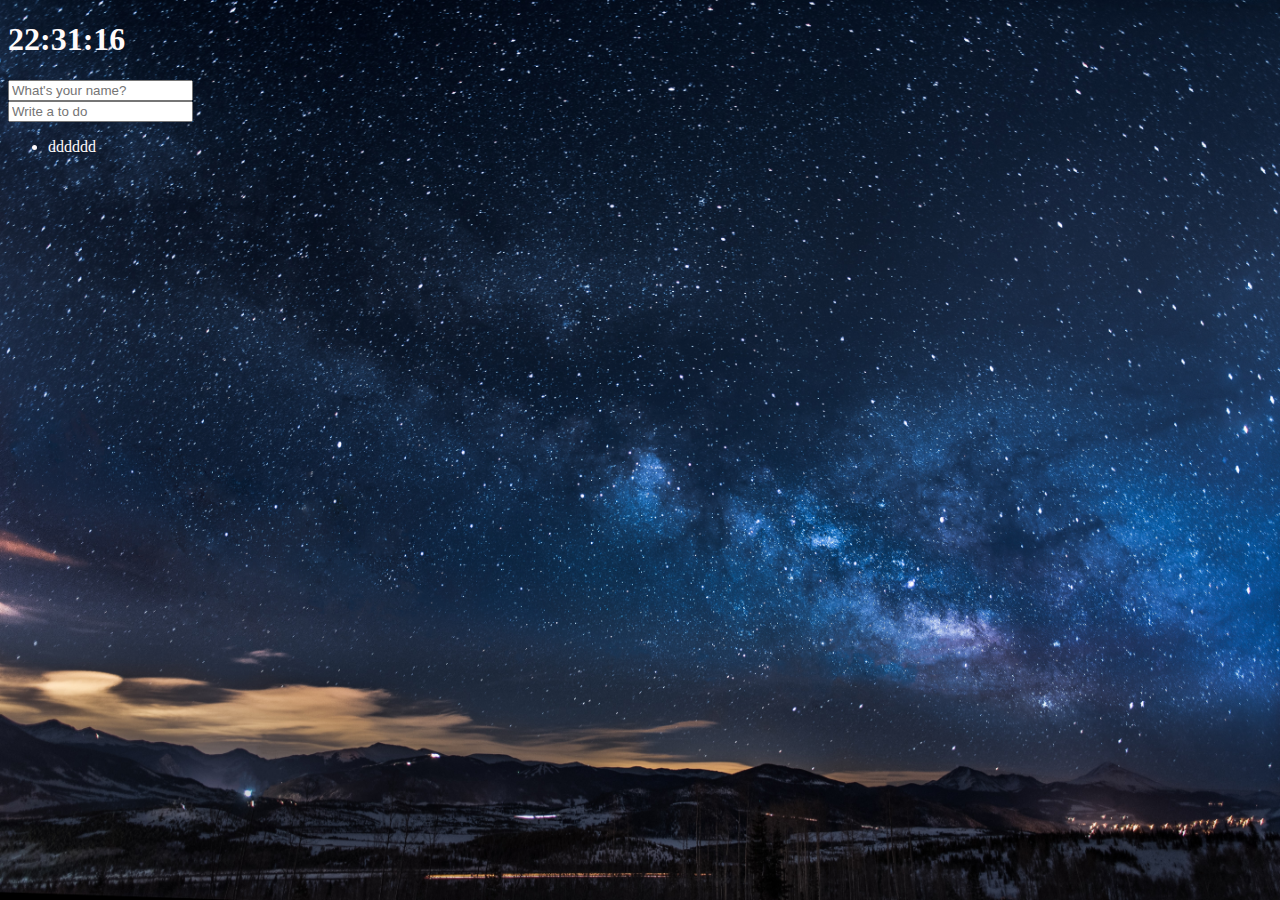
<file: Vanila-JS-clock/index.html>
<!DOCTYPE html>
<html lang="ko">
  <head>
    <meta charset="UTF-8" />
    <meta name="viewport" content="width=device-width, initial-scale=1.0" />
    <title>Clock</title>
    <link href="style.css" rel="stylesheet" />
  </head>
  <body>
    <div class="js-clock">
      <h1>00:00</h1>
    </div>
    <form class="js-form form">
      <input type="text" placeholder="What's your name?" />
    </form>
    <h4 class="js-greetings greetings"></h4>
    <form class="js-toDoForm">
      <input type="text" placeholder="Write a to do" />
    </form>
    <ul class="js-toDoList">
      <li id="1">dddddd</li>
    </ul>
    <span class="js-weather"></span>
    <script src="clock.js"></script>
    <script src="greeting.js"></script>
    <script src="todo.js"></script>
    <script src="bg.js"></script>
    <script src="weather.js"></script>
  </body>
</html>
</file>
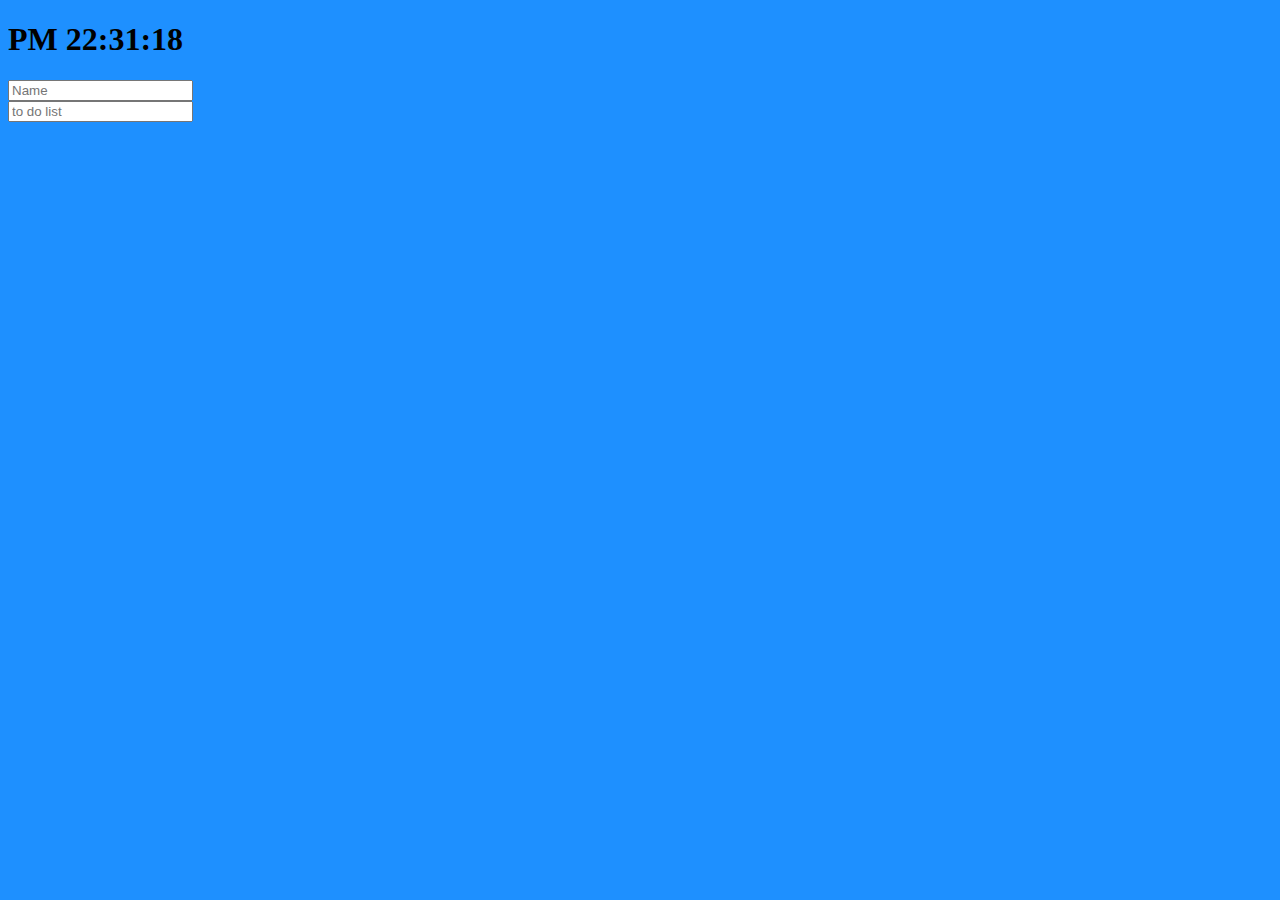
<file: Vanila-JS-clock/practice/index.html>
<!DOCTYPE html>
<html lang="ko">
  <head>
    <meta charset="UTF-8" />
    <meta name="viewport" content="width=device-width, initial-scale=1.0" />
    <title>Document</title>
    <link href="stylec.css" rel="stylesheet" />
  </head>
  <body>
    <div class="js-clock">
      <h1 class="js-title">00:00</h1>
    </div>
    <form class="js-form form">
      <input type="text" placeholder="Name" />
    </form>
    <h4 class="js-greetings greetings"></h4>
    <form class="js-todoform">
      <input type="text" placeholder="to do list" />
    </form>
    <ul class="js-todolist"></ul>

    <script src="clock.js"></script>
    <script src="greetings.js"></script>
    <script src="todo.js"></script>
  </body>
</html>
</file>
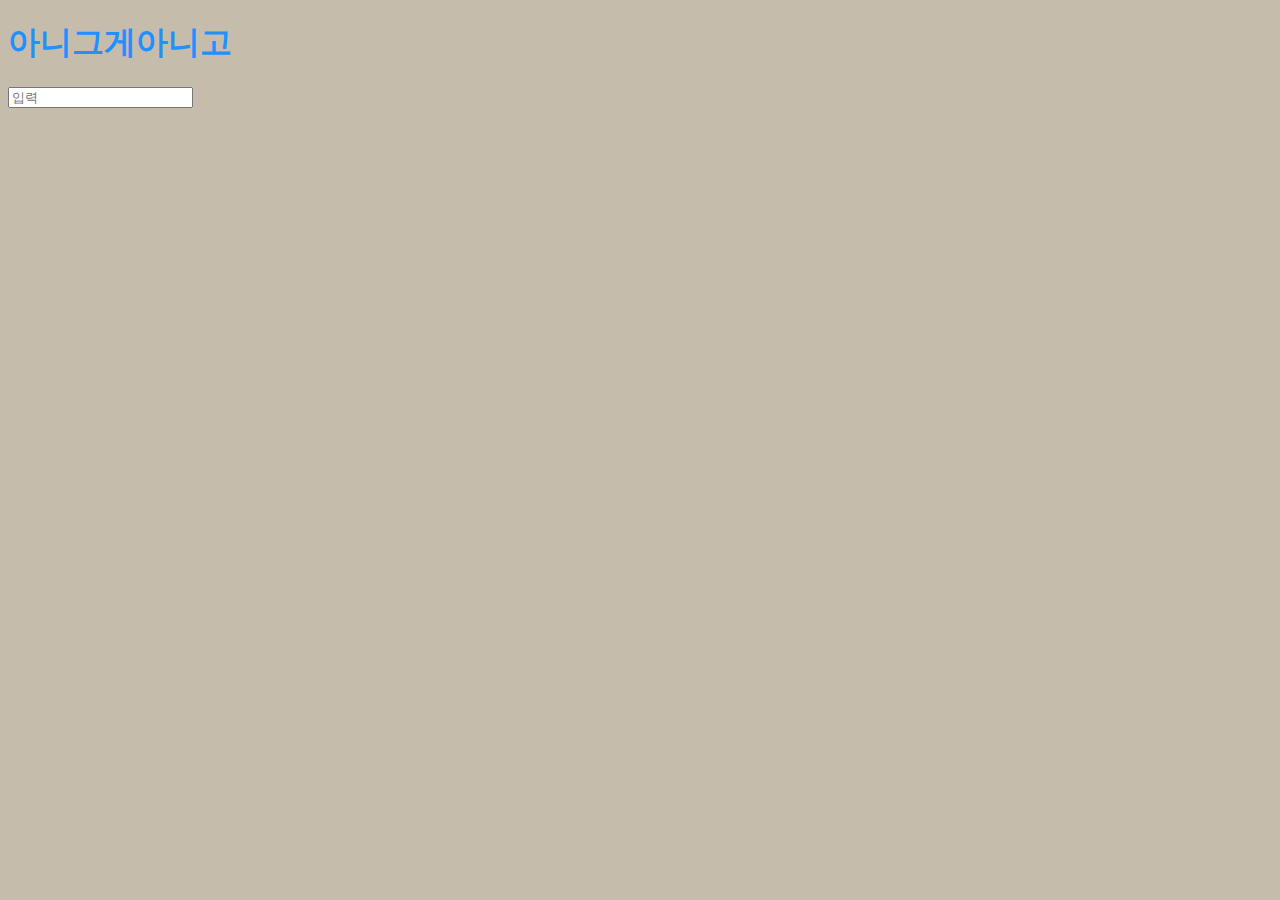
<file: Vanila-JS-clock/practice/index1.html>
<!DOCTYPE html>
<html lang="ko">
  <head>
    <meta charset="UTF-8" />
    <meta name="viewport" content="width=device-width, initial-scale=1.0" />
    <title>JS-pr</title>
    <link href="style.css" rel="stylesheet" />
  </head>
  <body>
    <h1 id="title">아니그게아니고</h1>
    <form>
      <input class="inputbox" type ="text" placeholder="입력"></input>
    </form>
    <script src="Js.js"></script>
    <script src="clock.js"></script>
  </body>
</html>
</file>
<file: Vanila-JS-clock/style.css>
body {
  background-color: #2c3e50;
}

.btn {
  cursor: pointer;
}
body {
  color: snow;
}

.clicked {
  color: #7f8c8d;
}
.form,
.greetings {
  display: none;
}

.showing {
  display: block;
}
@keyframes fadeIn {
  from {
    opacity: 0;
  }
  to {
    opacity: 1;
  }
}
.bgImage {
  position: absolute;
  top: 0;
  left: 0;
  width: 100%;
  height: 100%;
  z-index: -1;
  animation: fadeIn 0.5s linear;
}
</file>
<file: Vanila-JS-clock/practice/stylec.css>
body {
  background-color: dodgerblue;
}

.form,
.greetings {
  display: none;
}

.showing {
  display: block;
}

input {
}
</file>
<file: Vanila-JS-clock/practice/style.css>
body {
  background-color: rgb(197, 188, 172);
}

h1 {
  color: dodgerblue;
  transition: color 0.5s ease-in-out;
}

.clicked {
  color: rebeccapurple;
}
</file>
